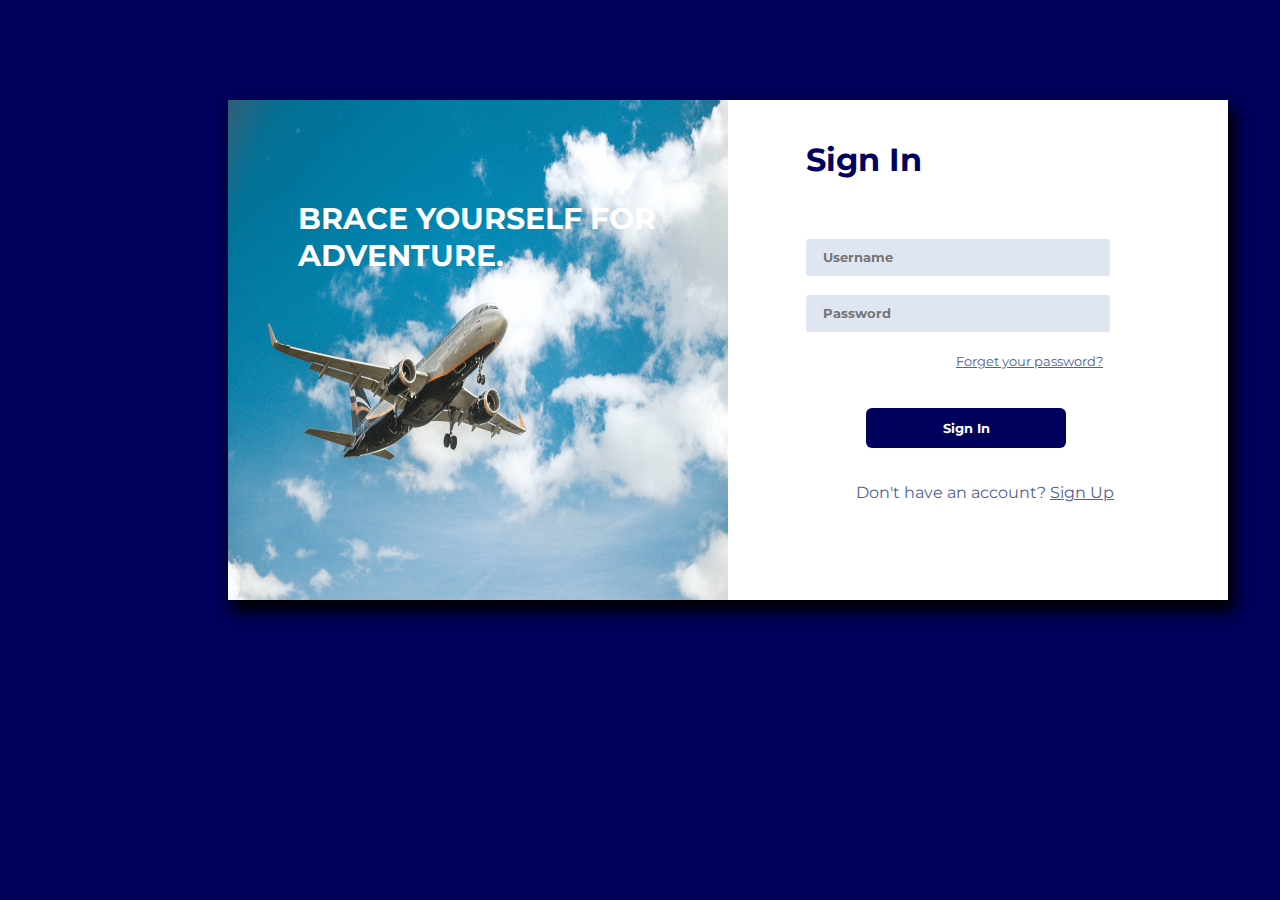
<file: Project/Index.html>
<!DOCTYPE html>
 <html lang="en">
 <head>
    <meta charset="UTF-8">
    <meta http-equiv="X-UA-Compatible" content="IE=edge">
    <meta name="viewport" content="width=device-width, initial-scale=1.0">
    <link rel="stylesheet" href="style.css">
    <link rel="stylesheet" href="https://cdnjs.cloudflare.com/ajax/libs/font-awesome/6.5.1/css/all.min.css">
</head>
 <body>
     <div class="login">
        <div class="i2"><br>
            <h1 style="font-weight: bold; color: rgb(0, 0, 93);">Sign In</h1><br><br>
            <form>
                <input type="text" placeholder="Username"><br><br>
                <input type="password" placeholder="Password"><br><br>
                <a href="#" style="font-size:small; margin-left: 150px; color:#516395;">Forget your password?</a>
                <br><br><br>
                <button class="submit">Sign In</button>
            </form><br>
            <p style="font-size:medium; margin-left: 50px; color:#516395;">Don't have an account? <a href="Signin.html" style="color:#516395">Sign Up</a></p>
        </div>
        <div class="i1"> <p class="motto">BRACE YOURSELF FOR ADVENTURE.</p></div>

    </div>
 </body>
 </html>
</file>
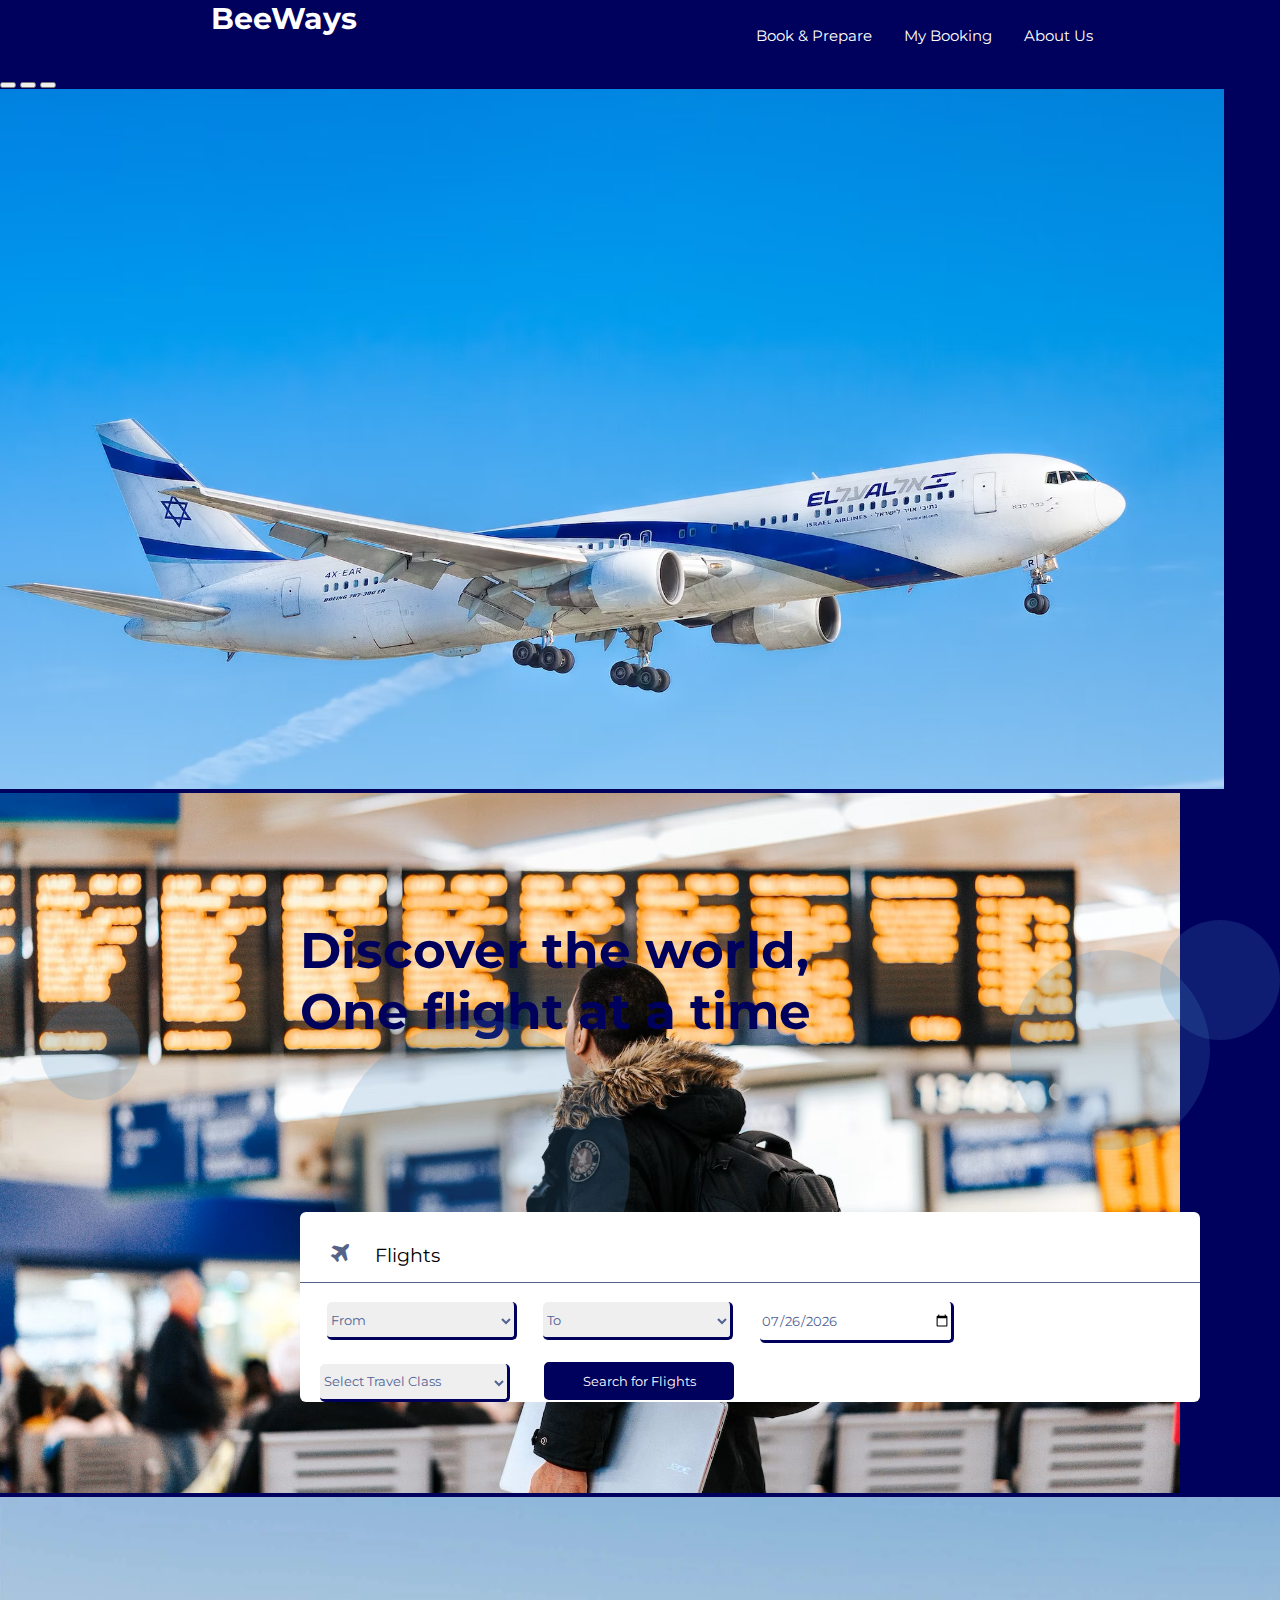
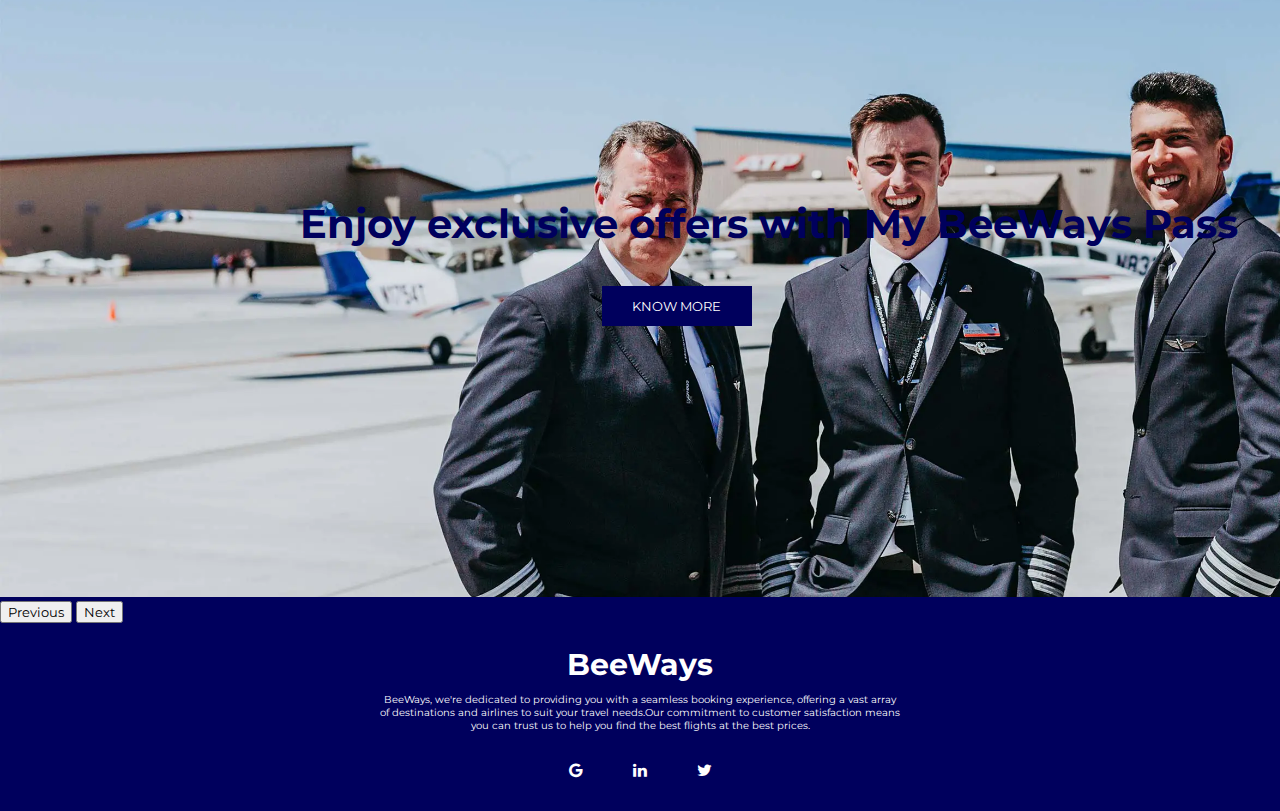
<file: Project/Home.html>
<!DOCTYPE html>
<html lang="en">
<head>
    <meta charset="UTF-8">
    <meta http-equiv="X-UA-Compatible" content="IE=edge">
    <meta name="viewport" content="width=device-width, initial-scale=1.0">
    <link rel="stylesheet" href="style.css">
    <link rel="stylesheet" href="https://cdnjs.cloudflare.com/ajax/libs/font-awesome/4.7.0/css/font-awesome.min.css">
    <link href="https://cdn.jsdelivr.net/npm/bootstrap@5.2.3/dist/css/bootstrap.min.css" rel="stylesheet" integrity="sha384-rbsA2VBKQhggwzxH7pPCaAqO46MgnOM80zW1RWuH61DGLwZJEdK2Kadq2F9CUG65" crossorigin="anonymous">
<script src="https://cdn.jsdelivr.net/npm/bootstrap@5.2.3/dist/js/bootstrap.bundle.min.js" integrity="sha384-kenU1KFdBIe4zVF0s0G1M5b4hcpxyD9F7jL+jjXkk+Q2h455rYXK/7HAuoJl+0I4" crossorigin="anonymous"></script>
</head>
<body style="margin:0;padding:0;">
    <div class="navbar">
        <div style="font-family:Montserrat;color: white; font-weight: bolder; font-size:30px;margin-left: 40px; "><a href="Home.html" style="text-decoration: none;color: white;">BeeWays</a></div>
        <div>
            <ul>
                <li><a href="Booking.html">Book & Prepare</a></li>
                <li><a href="Mybooking.html">My Booking</a></li>
                <li><a href="Aboutus.html">About Us</a></li>
            </ul>
        </div>
    </div>
    <div id="carouselExampleCaptions" class="carousel slide" data-bs-ride="false" style="height:600px">
        <div class="carousel-indicators">
          <button type="button" data-bs-target="#carouselExampleCaptions" data-bs-slide-to="0" class="active" aria-current="true" aria-label="Slide 1"></button>
          <button type="button" data-bs-target="#carouselExampleCaptions" data-bs-slide-to="1" aria-label="Slide 2"></button>
          <button type="button" data-bs-target="#carouselExampleCaptions" data-bs-slide-to="2" aria-label="Slide 3"></button>
        </div>
        <div class="carousel-inner">
          <div class="carousel-item active">
            <img src="/Project/images/carousel2.jpg" class="d-block w-100" style="height: 700px;">
          </div>
          <div class="carousel-item">
            <img src="/Project/images/carousel1.jpg" class="d-block w-100"style="height: 700px;" >
          </div>
          <div class="carousel-item">
            <img src="/Project/images/carousel3.jpg" class="d-block w-100" style="height: 700px;">
            
          </div>
        </div>
        <button class="carousel-control-prev"  type="button" data-bs-target="#carouselExampleCaptions" data-bs-slide="prev">
          <span class="carousel-control-prev-icon" style="background-color:black" aria-hidden="true"></span>
          <span class="visually-hidden">Previous</span>
        </button>
        <button class="carousel-control-next" type="button" data-bs-target="#carouselExampleCaptions" data-bs-slide="next">
          <span class="carousel-control-next-icon" style="background-color:black" aria-hidden="true"></span>
          <span class="visually-hidden">Next</span>
        </button>
      </div>
    <div class="background">
    <div class="circle4"></div>
    <div class="circles">
        <div class="circle1"></div>
        <div class="circle2"></div>
        <div class="circle3"></div>
    </div>
    <div class="slogan">Discover the world, <br>One flight at a time</div>
    <div class="book">
        <div style="padding: 10px;border-bottom: 1px solid #556388;font-size: larger;"><i style="font-size: larger;color: #556388;"class="fa fa-plane"></i>  Flights</div>
        <br>
        <form >
            <div class="formHomeLine1">
                <select name="boarding" id="boarding">
                    <option value="" disabled selected hidden>From</option>
                    <option value="Amsterdam">Amsterdam</option>
                    <option value="New York">New York</option>
                    <option value="Dubai">Dubai</option>
                    <option value="Singapore">Singapore</option>
                    <option value="Japan">Japan</option>
                    <option value="Los Angeles">Los Angeles</option>
                </select>
                <select name="destination" id="destination">
                    <option value="" disabled selected hidden>To</option>
                    <option value="Amsterdam">Amsterdam</option>
                    <option value="New York">New York</option>
                    <option value="Dubai">Dubai</option>
                    <option value="Singapore">Singapore</option>
                    <option value="Japan">Japan</option>
                    <option value="Los Angeles">Los Angeles</option>
                </select>
                 <input type="date" id="date" name="date">
            </div><br>
            <div class="formHomeLine2">
                <select name="seattype" id="seattype" >
                    <option value="" disabled selected hidden>Select Travel Class</option>
                    <option value="First">First Class</option>
                    <option value="Business">Business Class</option>
                    <option value="Economy">Economy</option>
                </select>
                <input type="submit" value="Search for Flights">
            </div>
        </form>
    </div>
    </div>
    <br><br><br>
    <div class="offer"> 
      <div class="slogan" style="color: rgb(0, 0, 93); font-size: 40px;opacity: 1;padding-top: 90px;">Enjoy exclusive offers with My BeeWays Pass</div><br><br>
      <button class="submitbutton" style="width: 150px; height: 40px;margin-left: 47%;"> KNOW MORE</button>
    </div>
    <di</dib>
    <br><br><br>
    <footer>
      <div style="font-family:Montserrat;color: white; font-weight: bolder; font-size:30px;text-align: center; ">BeeWays</div>
      <p class="fpara">BeeWays, we're dedicated to providing you with a seamless booking experience, offering a vast array <br>
        of destinations and airlines to suit your travel needs.Our commitment to customer satisfaction means <br>
         you can trust us to help you find the best flights at the best prices. </p>
         <div class="icons">
           <a href="#" class="fa fa-google"></a>
           <a href="#" class="fa fa-linkedin"></a>
           <a href="#" class="fa fa-twitter"></a>
         </div>
         <br>
    </footer>
</body>
</html>
<script>
  var today=new Date();    
  var y=today.getFullYear();
  var m=today.getMonth() + 1;
  var dd=today.getDate();
  var rd=today.getDate()+4;
  if(m<10){
  m='0'+m;
  }
  if(dd<10){
  dd='0'+dd;
  }
  var departureDate = y + '-' + m + '-' + dd;
  document.getElementById('date').value = departureDate;
</script>
</file>
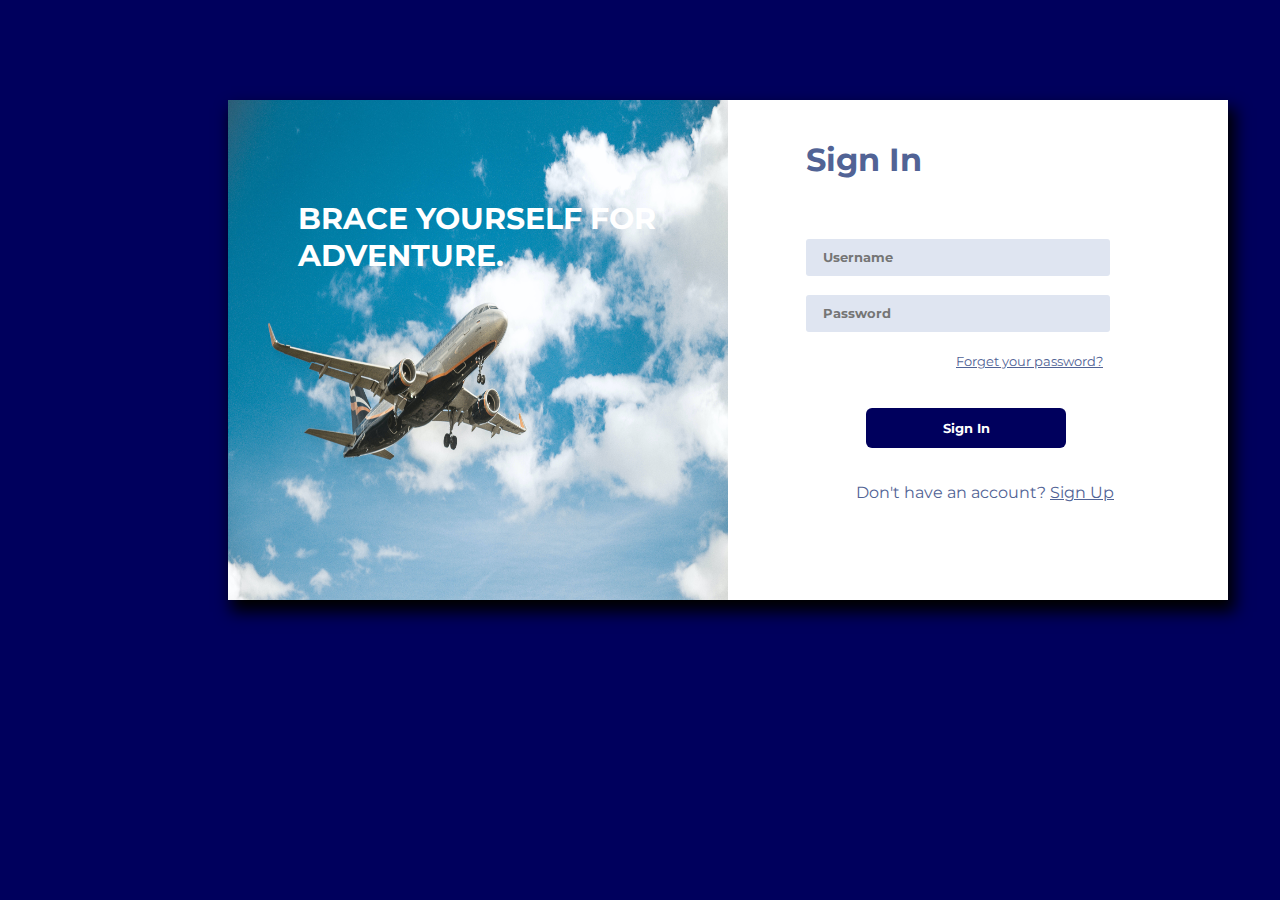
<file: Project/Login.html>
<!DOCTYPE html>
 <html lang="en">
 <head>
    <meta charset="UTF-8">
    <meta http-equiv="X-UA-Compatible" content="IE=edge">
    <meta name="viewport" content="width=device-width, initial-scale=1.0">
    <link rel="stylesheet" href="style.css">
    <link rel="stylesheet" href="https://cdnjs.cloudflare.com/ajax/libs/font-awesome/6.5.1/css/all.min.css">
</head>
 <body>
     <div class="login">
        <div class="i2"><br>
            <h1 style="font-weight: bold; color: #516395;">Sign In</h1><br><br>
            <form>
                <input type="text" placeholder="Username"><br><br>
                <input type="password" placeholder="Password"><br><br>
                <a href="#" style="font-size:small; margin-left: 150px; color:#516395;">Forget your password?</a>
                <br><br><br>
                <button class="submit">Sign In</button>
            </form><br>
            <p style="font-size:medium; margin-left: 50px; color:#516395;">Don't have an account? <a href="Signin.html" style="color:#516395">Sign Up</a></p>
        </div>
        <div class="i1"> <p class="motto">BRACE YOURSELF FOR ADVENTURE.</p></div>

    </div>
 </body>
 </html>
</file>
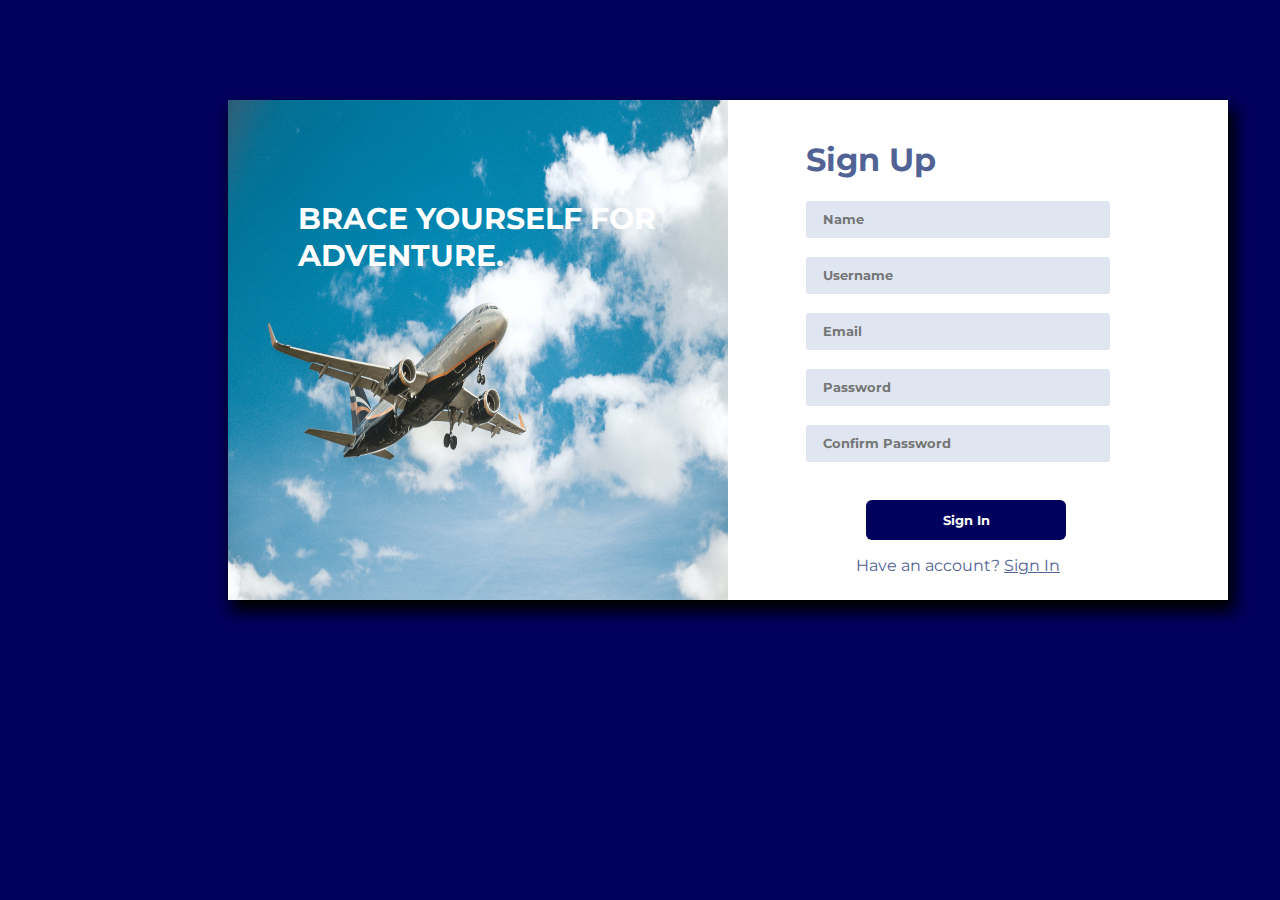
<file: Project/Signin.html>
<!DOCTYPE html>
<html lang="en">
<head>
   <meta charset="UTF-8">
   <meta http-equiv="X-UA-Compatible" content="IE=edge">
   <meta name="viewport" content="width=device-width, initial-scale=1.0">
   <link rel="stylesheet" href="style.css">
   <link rel="stylesheet" href="https://cdnjs.cloudflare.com/ajax/libs/font-awesome/6.5.1/css/all.min.css">
</head>
<body>
    <div class="login">
       <div class="i2"><br>
           <h1 style="font-weight: bold; color: #516395;">Sign Up</h1>
           <form>
               <input type="text" placeholder="Name"><br><br>
               <input type="text" placeholder="Username"><br><br>
               <input type="email" placeholder="Email"><br><br>
               <input type="password" placeholder="Password"><br><br>
               <input type="password" placeholder="Confirm Password"><br><br>
               <br>
               <button class="submit">Sign In</button>
           </form>
           <p style="font-size:medium; margin-left: 50px; color:#516395;">Have an account? <a href="Index.html" style="color:#516395">Sign In</a></p>
       </div>
       <div class="i1"> <p class="motto">BRACE YOURSELF FOR ADVENTURE.</p></div>
   </div>
</body>
</html>
</file>
<file: Project/style.css>
@import url('https://fonts.googleapis.com/css2?family=Montserrat:ital,wght@0,500;0,600;0,700;1,400;1,500;1,600;1,700&display=swap');

*{
    font-family: "Montserrat";
}
body{
    background-color: rgb(0, 0, 93);
}
.login{
    height: 500px;
    background-color: white;
    width:1000px;
    margin-left: 220px;
    margin-top: 100px;
    box-shadow: 5px 10px 15px 2px ;
    display: grid;
    grid-template-areas: 'i1 i2';
}
.i1{
    grid-area: i1;
    background-color: blue;
    width:500px;
    height: 500px;
    background-image: url("/Project/images/back.jpg");
    background-repeat: no-repeat;
    background-size: 500px 500px;
    float: right;
}
.motto{
    padding: 70px;
        font-size: 30px;
        font-family: "Montserrat";
    font-weight: bolder;
    color: white;
}
.login input{
    margin-right: 100px;
    height:35px;
    width: 300px;
    border-radius:3px;
    border-color: transparent;
    font-weight: bold;
    border:none;
    background-color:#dfe5f1 ;
    text-indent: 15px;
}
.login input:hover{
    border-color:#a7aec1;
}
.login input:focus{
    outline: #516395;
}
.login button{
    height:40px;
    width:200px;
    border-radius:6px;
    border:none;
    font-weight: bold;
    color: white;
    background-color:rgb(0, 0, 93);
    margin-left:60px;
}
.i2{
    margin-left: 60px;
}
.navbar{
    background-color: rgb(0, 0, 93);
    height:70px;
    display: flex;
    justify-content:space-around ;
}
ul{
    list-style-type: none;
    display: inline-flex;
    height: 50px;
    margin-top: 10px;
    align-items: center;
}
li{
    padding-right: 20px;
    font-size: 15px;
    color: white;
    margin: 0;
    padding: 14px 16px;
    transition: background-color 1s ;
    border-radius: 10px;
}
li:hover{
    background-color: aliceblue;
    text-align: center;
    color: #516395;
    border-radius: 10px;
}
.book{
    width:900px;
    height:190px;
    background-color: white;
    margin-left: 300px;
    border-radius: 6px;
    margin-top: 170px;
    position: relative;
    border:1.5
}
.circle1{
    width:100px;
    height: 100px;
    background-color:#488bc2;
    border-radius: 50%;
    opacity: 0.2;
    margin-left: 40px;
    margin-top: 80px;
}
.circle2{
    width:300px;
    height: 300px;
    background-color: 
    #488bc2;
    border-radius: 50%;
    opacity: 0.2;
    margin-left: 190px;
    margin-top: 100px;
}
.circle3{
    width:200px;
    height: 200px;
    background-color: 
    #488bc2;
    border-radius: 50%;
    opacity: 0.2;
    margin-left: 380px;
    margin-top: 30px;
}
.circle4{
    width:120px;
    height: 120px;
    background-color: 
    #488bc2;
    border-radius: 50%;
    opacity: 0.2;
    float: right;
}
.circles{
    display: flex;
    position: absolute;
}
select,input{
    width: 190px;
    height: 38px;
    border-radius:5px;
    color:#516395;
    text-align:100px;
    border-top: none;
    border-left: none;
    border-bottom: 3px solid rgb(0, 0, 93);
    border-right: 3px solid rgb(0, 0, 93);    
}
.formHomeLine1 {
    display: flex;
    justify-content: space-evenly;
    margin-right:220px;
    margin-left:0px;
}
select[name="seattype"]{
    margin-left: 20px;
}
input[type="submit"]{
    color: white;
    background-color: rgb(0, 0, 93);
    margin-left:30px;
    border: 2px solid rgb(0, 0, 93);
}
.slogan{
    margin-top:250px;
    margin-left: 300px;   
    font-size: 50px;
    font-weight: bold;
    color: rgb(0, 0, 93);
}
footer{
    background-color: rgb(0, 0, 93);
    margin: 0;  
}
.fpara{
    color: white;
    text-align: center;
    font-size: 10px;
}
.fa-twitter {
    background: rgb(0, 0, 93);
    color: white;
  }
  .fa-google {
    background:rgb(0, 0, 93);
    color: white;
  }
  .fa-linkedin {
    background:rgb(0, 0, 93);
    color: white;
  }
  .fa {
    padding: 20px;
    font-size: 30px;
    width: 20px;
    height: 10px;
    text-align: center;
    text-decoration: none; 
  }
  .icons{
    text-align: center;
  }
  .booking{
    height:680px;
    width: 1400px;
    background-color: #f0f0f0;
    margin-top: 15px;
    margin-left: 50px;
    padding-left: 50px;
    padding-top: 20px;
  }
  li a{
    text-decoration: none;
    color:white;
  }
  li a:hover{
    color:rgb(0, 0, 93)
  }
  .bookingform input{
        background-color: #f0f0f0;
        width: 250px;
        border-radius: 0;
        border-right:1px solid rgb(0, 0, 93); 
        border-bottom:1px solid rgb(0, 0, 93); 
  }
  .hidden{
    display: none;
  }
  .boarding{
    width: 40px;
    height: 30px;
  }
  .submitbutton{
    color: white;
    background-color: rgb(0, 0, 93);
    margin-left:30px;
    border: 2px solid rgb(0, 0, 93);
  }
.offer{
    width: 100%;
    height:480px;
    background-image: url("/Project/images/offer.jpeg");
    background-size: cover;
}
.cards{
    display: flex;
    margin-left: 100px;
    flex-wrap: wrap;
    gap:70px;
}
.carder img{
    width:600px;
    height: 350px;

}
.carder{
    width: 600px;
    height: 550px;
    border: none;
}
.carder p{
    color: rgb(0, 0, 93);
}
.carder h4{
    color: rgb(0, 0, 93);
    font-weight: bold;
}
.cards2{
    display: flex;
    margin-left: 100px;
    flex-wrap: wrap;
    gap:70px;
}
.carder1 img{
    width:380px;
    height: 170px;

}
.carder1{
    width: 380px;
    height: 320px;
    border: none;
}
.carder1 p{
    color: rgb(0, 0, 93);
}
.carder1 h4{
    color: rgb(0, 0, 93);
    font-weight: bold;
}
.MyBooking{
    width:100%;
    height: 644px;
}
.displaybox{
    width: 95%;
    height: 80%;
    background-color: #f0f0f0;
    margin-left: 40px;
}
</file>
